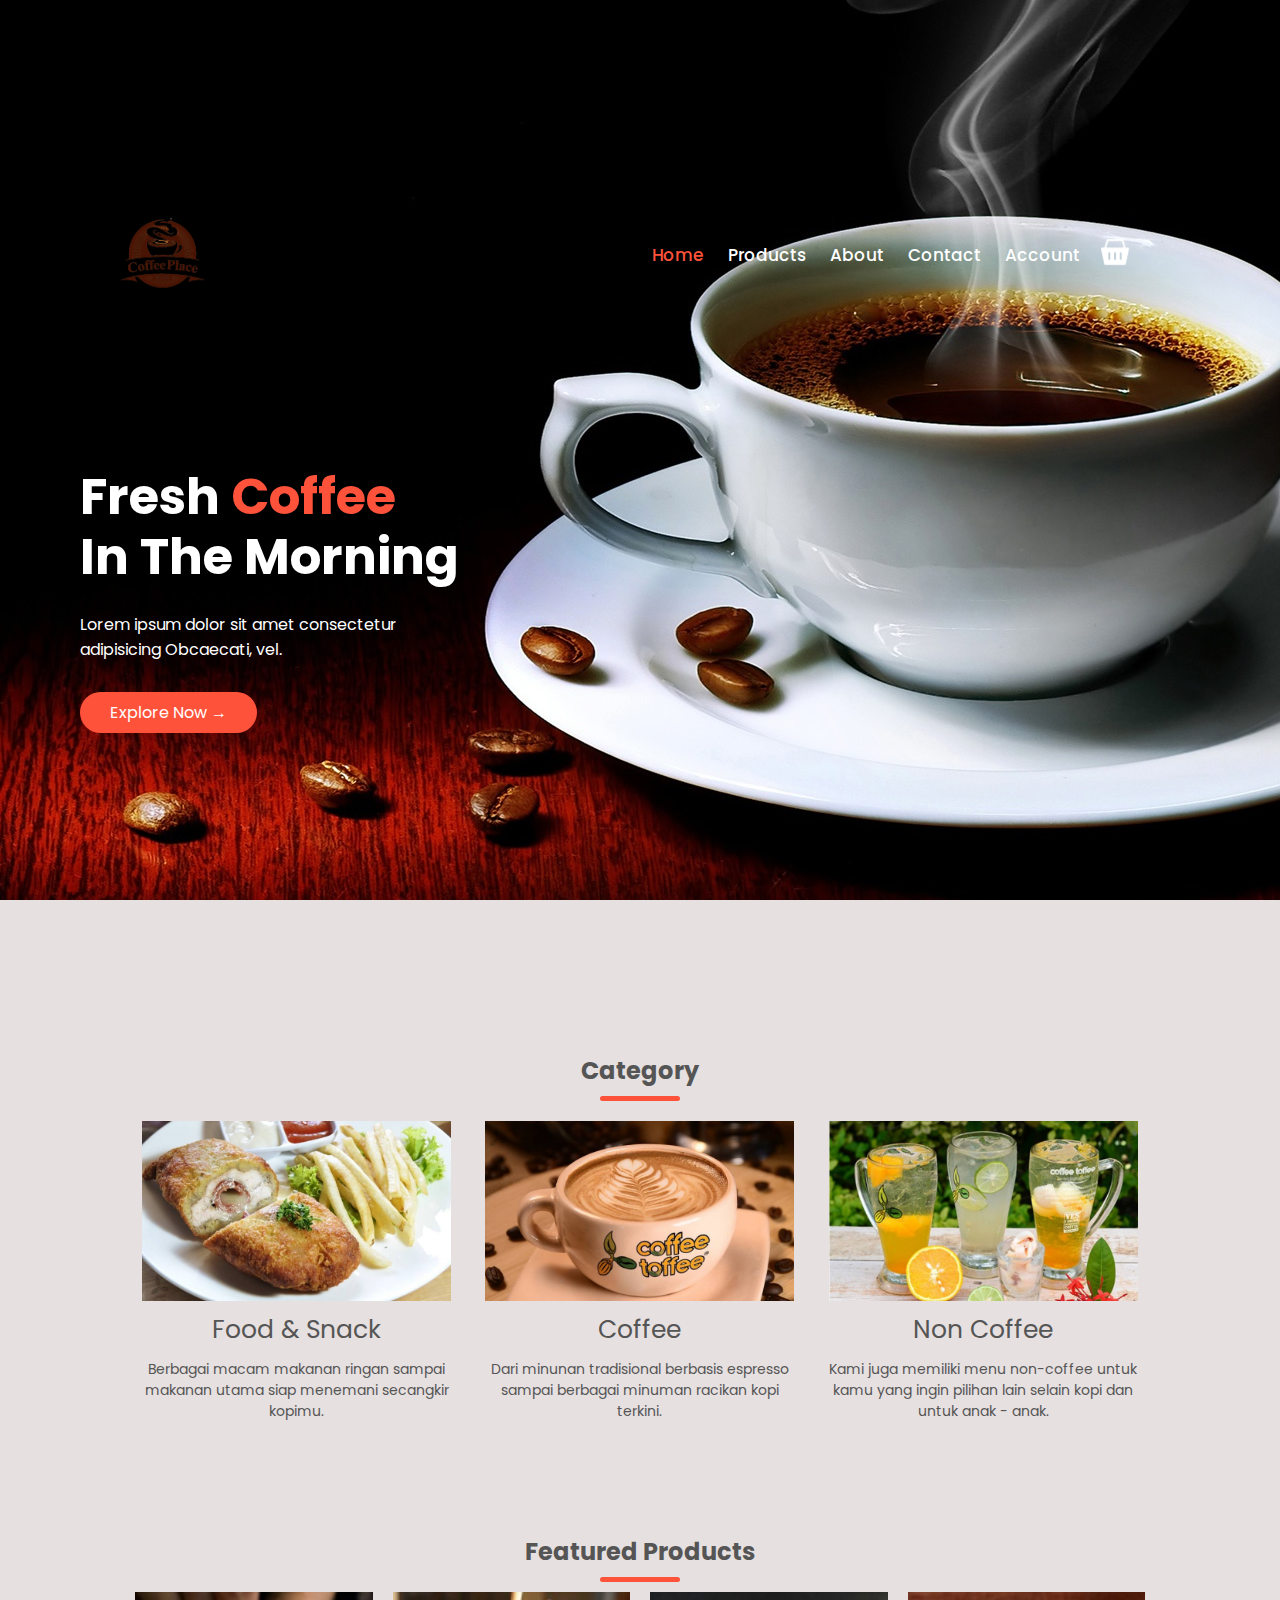
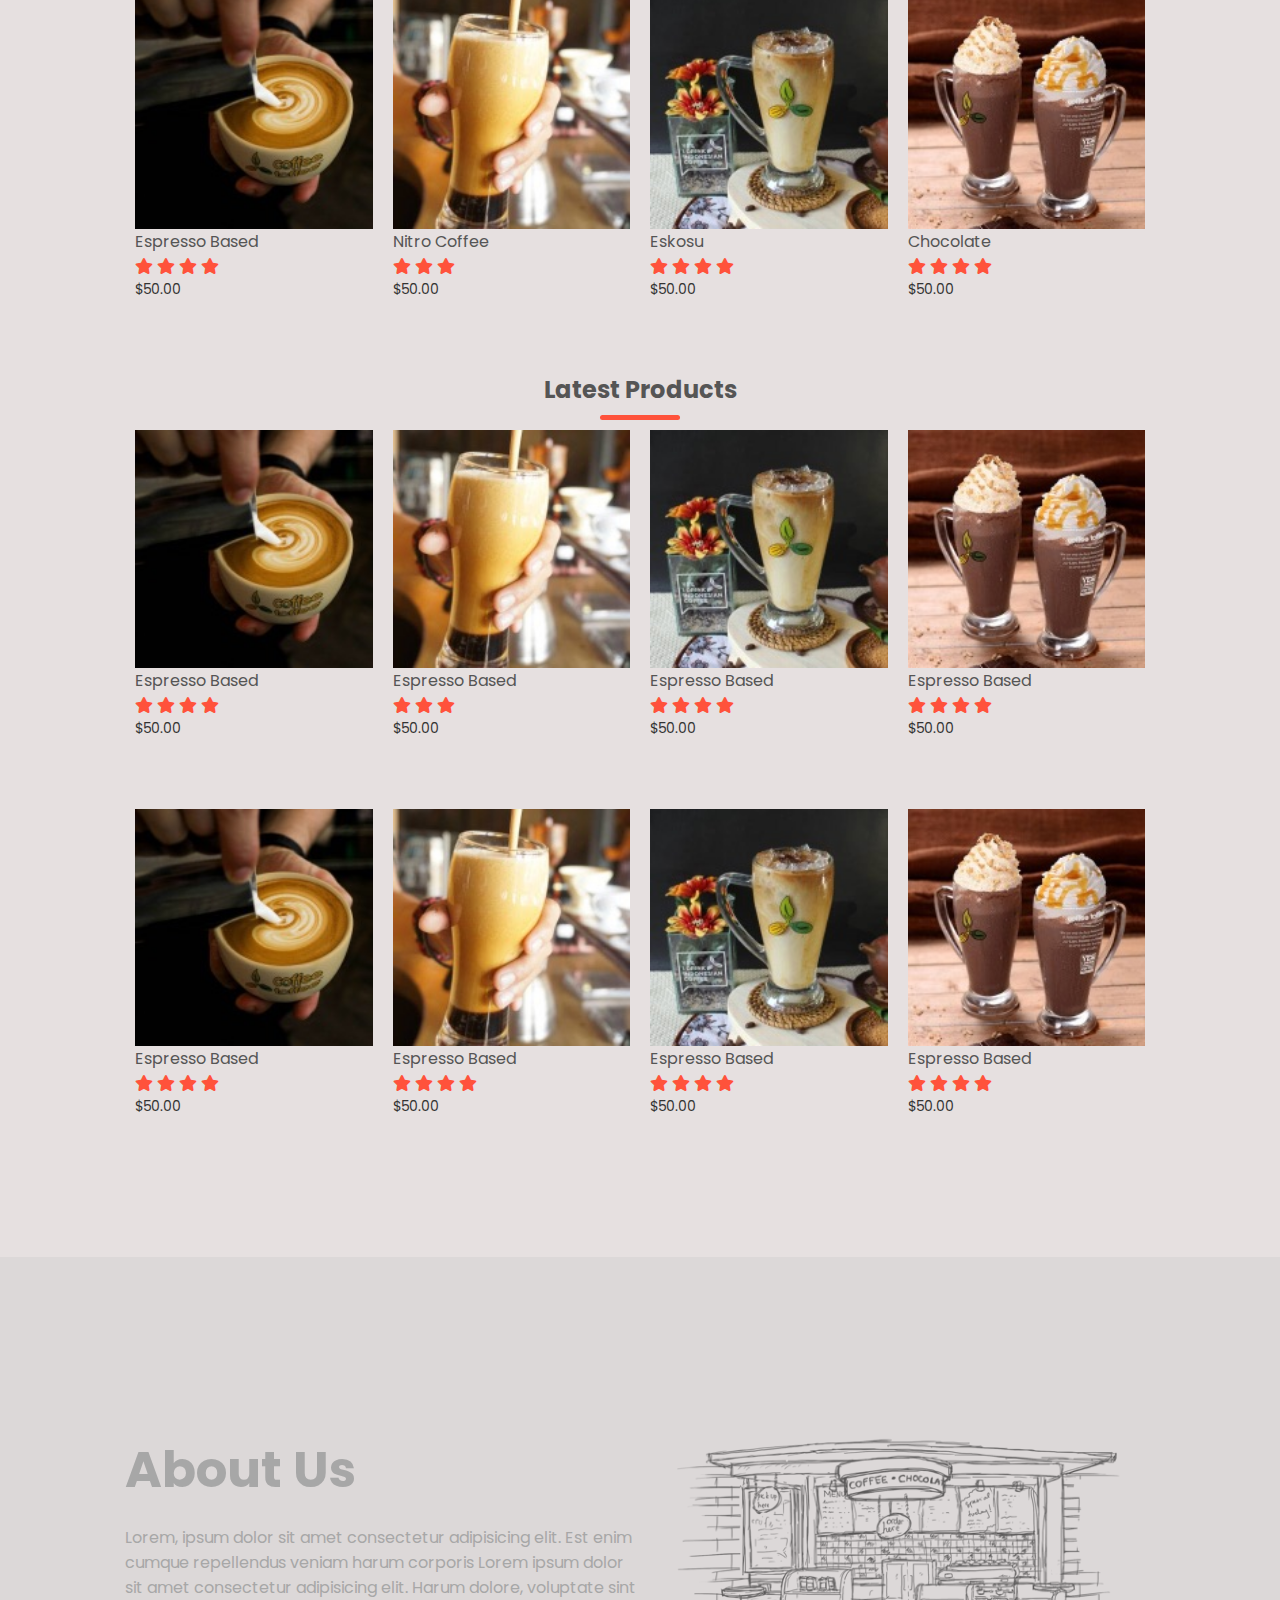
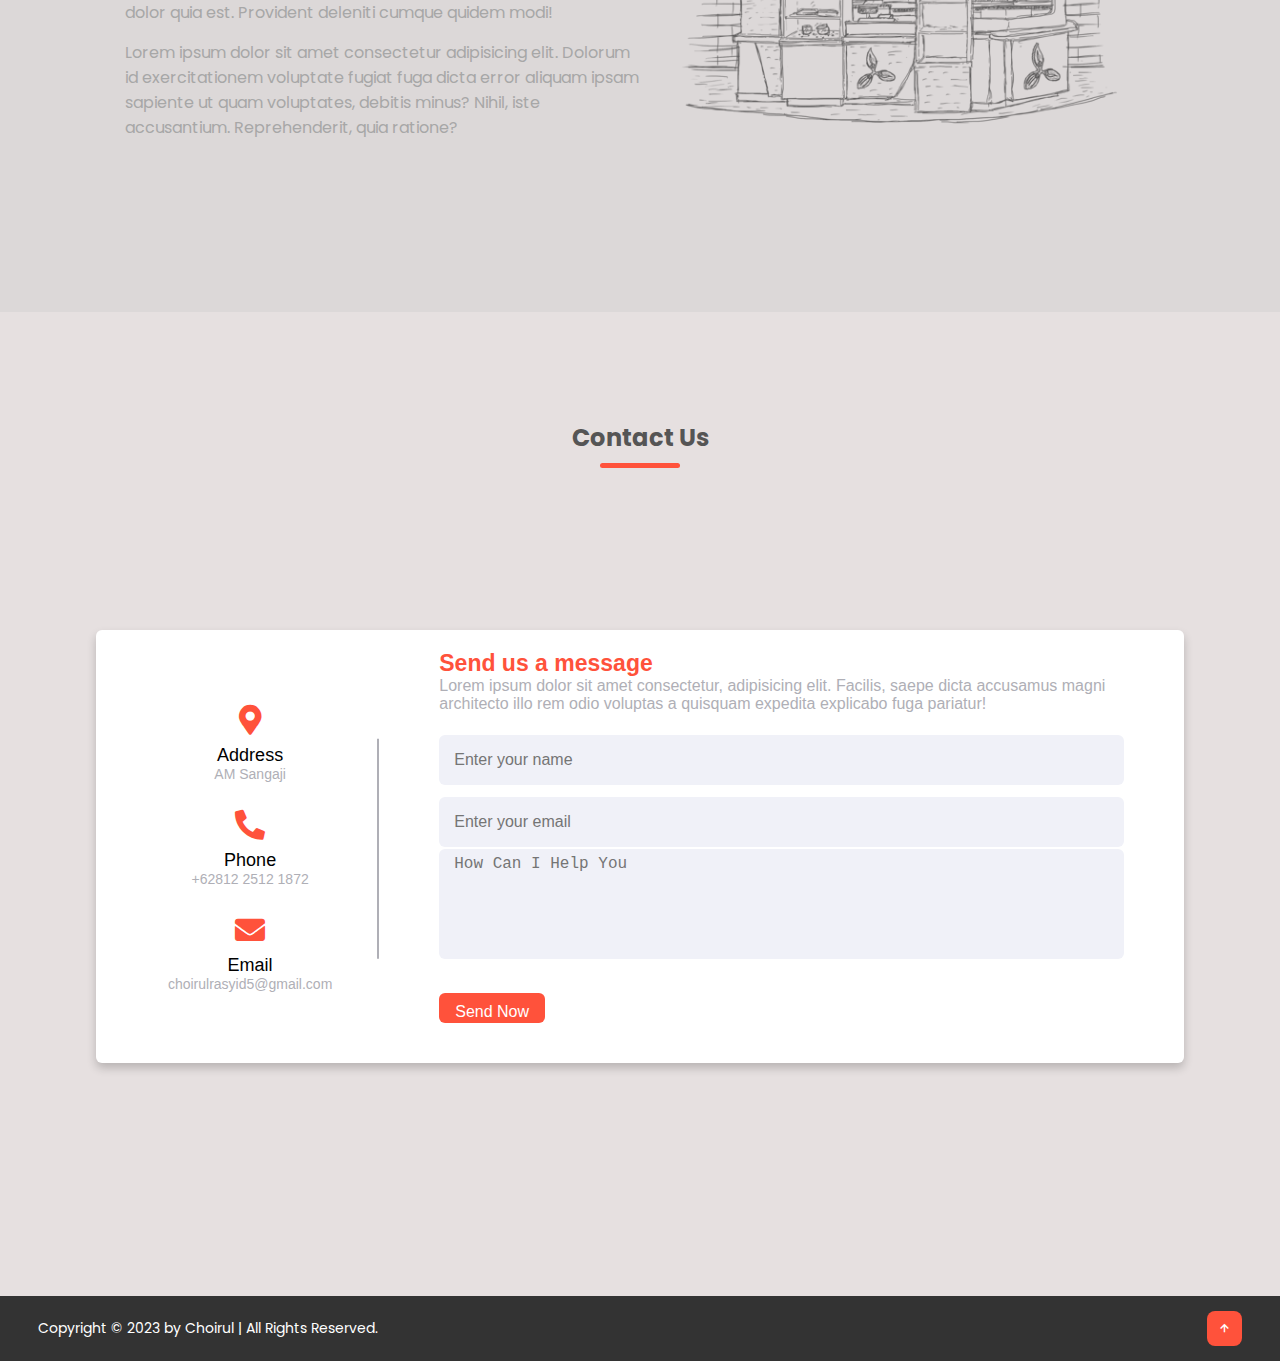
<file: index.html>
<html lang="en">
  <head>
    <meta charset="UTF-8" />
    <meta http-equiv="X-UA-Compatible" content="IE=edge" />
    <meta name="viewport" content="width=device-width, initial-scale=1.0" />
    <title>Coffee-Shop</title>
    <!-- CSS Link -->
    <link rel="stylesheet" href="style.css" />

    <link
      href="https://fonts.googleapis.com/css2?family=Poppins:wght@300;400;500;600;700&display=swap"
      rel="stylesheet"
    />

    <link
      rel="stylesheet"
      href="https://stackpath.bootstrapcdn.com/font-awesome/4.7.0/css/font-awesome.min.css"
    />

    <link
      href="https://unpkg.com/boxicons@2.1.4/css/boxicons.min.css"
      rel="stylesheet"
    />

    <link
      rel="stylesheet"
      href="https://cdnjs.cloudflare.com/ajax/libs/font-awesome/5.15.2/css/all.min.css"
    />

    <link rel="shortcut icon" href="images/logo.png" type="image/x-icon" />
  </head>
  <body>
    <!-- Header -->
    <div class="header" id="home">
      <div class="container">
        <div class="banner"></div>
        <div class="navbar">
          <div class="logo">
            <a href="index.html"><img src="images/logo.png" width="125px"/></a>
          </div>
          <nav>
            <ul id="MenuItems">
              <li><a href="#home" class="active">Home</a></li>
              <li><a href="products.html">Products</a></li>
              <li><a href="#about">About</a></li>
              <li><a href="#contact">Contact</a></li>
              <li><a href="login.html">Account</a></li>
            </ul>
          </nav>
          <a href="cart.html"><img src="images/cart.png" class="cart-icon"/></a>
          <img src="images/menu.png" class="menu-icon" onclick="menutoggle()" />
        </div>
        <div class="row-1">
          <div class="col-1">
            <h1>Fresh <span>Coffee</span><br />In The Morning</h1>
            <p>
              Lorem ipsum dolor sit amet consectetur<br />adipisicing Obcaecati,
              vel.
            </p>
            <a href="" class="btn">Explore Now &#8594;</a>
          </div>
        </div>
      </div>
    </div>
    <!-- End -->

    <!-- Category -->
    <div class="categories">
      <div class="small-container">
        <h2 class="title">Category</h2>
        <div class="row">
          <div class="col-3">
            <img src="images/coffee9.jpg" />
            <h4>Food & Snack</h4>
            <p>
              Berbagai macam makanan ringan sampai makanan utama siap menemani
              secangkir kopimu.
            </p>
          </div>
          <div class="col-3">
            <img src="images/coffee7.jpg" />
            <h4>Coffee</h4>
            <p>
              Dari minunan tradisional berbasis espresso sampai berbagai minuman
              racikan kopi terkini.
            </p>
          </div>
          <div class="col-3">
            <img src="images/coffee8.jpg" />
            <h4>Non Coffee</h4>
            <p>
              Kami juga memiliki menu non-coffee untuk kamu yang ingin pilihan
              lain selain kopi dan untuk anak - anak.
            </p>
          </div>
        </div>
      </div>
    </div>
    <!-- End -->

    <!-- Products -->
    <div class="small-container">
      <h2 class="title">Featured Products</h2>
      <div class="row">
        <div class="col-4">
          <a href="products-detail.html"><img src="images/coffee1.jpg"/></a>
          <h4>Espresso Based</h4>
          <div class="rating">
            <i class="fa fa-star"></i>
            <i class="fa fa-star"></i>
            <i class="fa fa-star"></i>
            <i class="fa fa-star"></i>
            <i class="fa fa-star-o"></i>
          </div>
          <p>$50.00</p>
        </div>
        <div class="col-4">
          <img src="images/coffee2.jpg" />
          <h4>Nitro Coffee</h4>
          <div class="rating">
            <i class="fa fa-star"></i>
            <i class="fa fa-star"></i>
            <i class="fa fa-star"></i>
            <i class="fa fa-star-half-o"></i>
            <i class="fa fa-star-o"></i>
          </div>
          <p>$50.00</p>
        </div>
        <div class="col-4">
          <img src="images/coffee3.jpg" />
          <h4>Eskosu</h4>
          <div class="rating">
            <i class="fa fa-star"></i>
            <i class="fa fa-star"></i>
            <i class="fa fa-star"></i>
            <i class="fa fa-star"></i>
            <i class="fa fa-star-half-o"></i>
          </div>
          <p>$50.00</p>
        </div>
        <div class="col-4">
          <img src="images/coffee4.jpg" />
          <h4>Chocolate</h4>
          <div class="rating">
            <i class="fa fa-star"></i>
            <i class="fa fa-star"></i>
            <i class="fa fa-star"></i>
            <i class="fa fa-star"></i>
            <i class="fa fa-star-o"></i>
          </div>
          <p>$50.00</p>
        </div>
      </div>
      <h2 class="title">Latest Products</h2>
      <div class="row">
        <div class="col-4">
          <img src="images/coffee1.jpg" />
          <h4>Espresso Based</h4>
          <div class="rating">
            <i class="fa fa-star"></i>
            <i class="fa fa-star"></i>
            <i class="fa fa-star"></i>
            <i class="fa fa-star"></i>
            <i class="fa fa-star-o"></i>
          </div>
          <p>$50.00</p>
        </div>
        <div class="col-4">
          <img src="images/coffee2.jpg" />
          <h4>Espresso Based</h4>
          <div class="rating">
            <i class="fa fa-star"></i>
            <i class="fa fa-star"></i>
            <i class="fa fa-star"></i>
            <i class="fa fa-star-half-o"></i>
            <i class="fa fa-star-o"></i>
          </div>
          <p>$50.00</p>
        </div>
        <div class="col-4">
          <img src="images/coffee3.jpg" />
          <h4>Espresso Based</h4>
          <div class="rating">
            <i class="fa fa-star"></i>
            <i class="fa fa-star"></i>
            <i class="fa fa-star"></i>
            <i class="fa fa-star"></i>
            <i class="fa fa-star-half-o"></i>
          </div>
          <p>$50.00</p>
        </div>
        <div class="col-4">
          <img src="images/coffee4.jpg" />
          <h4>Espresso Based</h4>
          <div class="rating">
            <i class="fa fa-star"></i>
            <i class="fa fa-star"></i>
            <i class="fa fa-star"></i>
            <i class="fa fa-star"></i>
            <i class="fa fa-star-o"></i>
          </div>
          <p>$50.00</p>
        </div>
        <div class="col-4">
          <img src="images/coffee1.jpg" />
          <h4>Espresso Based</h4>
          <div class="rating">
            <i class="fa fa-star"></i>
            <i class="fa fa-star"></i>
            <i class="fa fa-star"></i>
            <i class="fa fa-star"></i>
            <i class="fa fa-star-o"></i>
          </div>
          <p>$50.00</p>
        </div>
        <div class="col-4">
          <img src="images/coffee2.jpg" />
          <h4>Espresso Based</h4>
          <div class="rating">
            <i class="fa fa-star"></i>
            <i class="fa fa-star"></i>
            <i class="fa fa-star"></i>
            <i class="fa fa-star"></i>
            <i class="fa fa-star-o"></i>
          </div>
          <p>$50.00</p>
        </div>
        <div class="col-4">
          <img src="images/coffee3.jpg" />
          <h4>Espresso Based</h4>
          <div class="rating">
            <i class="fa fa-star"></i>
            <i class="fa fa-star"></i>
            <i class="fa fa-star"></i>
            <i class="fa fa-star"></i>
            <i class="fa fa-star-o"></i>
          </div>
          <p>$50.00</p>
        </div>
        <div class="col-4">
          <img src="images/coffee4.jpg" />
          <h4>Espresso Based</h4>
          <div class="rating">
            <i class="fa fa-star"></i>
            <i class="fa fa-star"></i>
            <i class="fa fa-star"></i>
            <i class="fa fa-star"></i>
            <i class="fa fa-star-o"></i>
          </div>
          <p>$50.00</p>
        </div>
      </div>
    </div>
    <!-- End -->

    <!-- About -->
    <div class="about" id="about">
      <div class="small-container">
        <div class="row">
          <div class="col-2">
            <h1>About Us</h1>
            <p>
              Lorem, ipsum dolor sit amet consectetur adipisicing elit. Est enim
              cumque repellendus veniam harum corporis Lorem ipsum dolor sit
              amet consectetur adipisicing elit. Harum dolore, voluptate sint
              dolor quia est. Provident deleniti cumque quidem modi!
            </p>
            <p>
              Lorem ipsum dolor sit amet consectetur adipisicing elit. Dolorum
              id exercitationem voluptate fugiat fuga dicta error aliquam ipsam
              sapiente ut quam voluptates, debitis minus? Nihil, iste
              accusantium. Reprehenderit, quia ratione?
            </p>
          </div>
          <div class="col-2">
            <img
              src="images/Coffee_Toffee_-_Sketsa_Coffee_Bar_02_1x.png"
              class="about-img"
            />
          </div>
        </div>
      </div>
    </div>
    <!-- End -->

    <!-- Contact -->
    <h2 class="titlecc">Contact Us</h2>
    <div class="cc" id="contact">
      <div class="contact">
        <div class="content">
          <div class="left-side">
            <div class="address details">
              <i class="fas fa-map-marker-alt"></i>
              <div class="topic">Address</div>
              <div class="text-one">AM Sangaji</div>
            </div>
            <div class="phone details">
              <i class="fas fa-phone-alt"></i>
              <div class="topic">Phone</div>
              <div class="text-one">+62812 2512 1872</div>
            </div>
            <div class="email details">
              <i class="fas fa-envelope"></i>
              <div class="topic">Email</div>
              <div class="text-one">choirulrasyid5@gmail.com</div>
            </div>
          </div>
          <div class="right-side">
            <div class="topic-text">Send us a message</div>
            <p>
              Lorem ipsum dolor sit amet consectetur, adipisicing elit. Facilis,
              saepe dicta accusamus magni architecto illo rem odio voluptas a
              quisquam expedita explicabo fuga pariatur!
            </p>
            <form action="#">
              <div class="input-box">
                <input type="text" placeholder="Enter your name" />
              </div>
              <div class="input-box">
                <input type="text" placeholder="Enter your email" />
              </div>
              <div class="input-box message-box">
                <textarea
                  name=""
                  id=""
                  cols="35"
                  rows="10"
                  placeholder="How Can I Help You"
                  required
                ></textarea>
              </div>
              <div class="button">
                <input type="button" value="Send Now" />
              </div>
            </form>
          </div>
        </div>
      </div>
    </div>
    <!-- End -->

    <!-- Footer -->
    <section class="end">
      <div class="last-text">
        <p>Copyright &copy; 2023 by Choirul | All Rights Reserved.</p>
      </div>
      <div class="top">
        <a href="#home"><i class="bx bx-up-arrow-alt"></i></a>
      </div>
    </section>
    <!-- End -->

    <!-- JS NAVBAR -->
    <script>
      var MenuItems = document.getElementById("MenuItems");

      MenuItems.style.maxHeight = "0px";

      function menutoggle() {
        if (MenuItems.style.maxHeight == "0px") {
          MenuItems.style.maxHeight = "200px";
        } else {
          MenuItems.style.maxHeight = "0px";
        }
      }
    </script>
  </body>
</html>
</file>
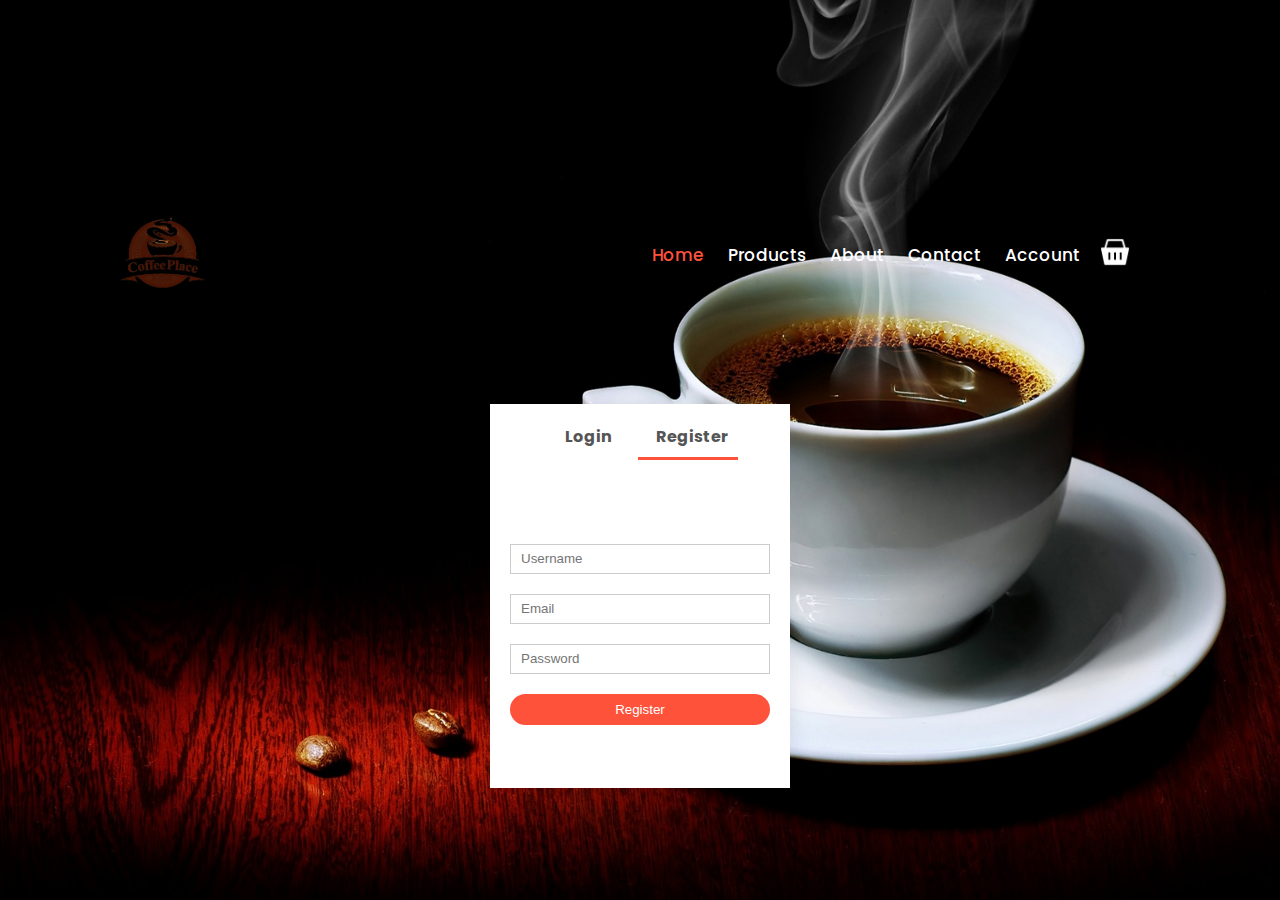
<file: login.html>
<html lang="en">
  <head>
    <meta charset="UTF-8" />
    <meta http-equiv="X-UA-Compatible" content="IE=edge" />
    <meta name="viewport" content="width=device-width, initial-scale=1.0" />
    <title>Coffee-Shop</title>
    <!-- CSS Link -->
    <link rel="stylesheet" href="style.css" />

    <link
      href="https://fonts.googleapis.com/css2?family=Poppins:wght@300;400;500;600;700&display=swap"
      rel="stylesheet"
    />

    <link
      rel="stylesheet"
      href="https://stackpath.bootstrapcdn.com/font-awesome/4.7.0/css/font-awesome.min.css"
    />

    <link rel="shortcut icon" href="images/logo.png" type="image/x-icon" />
  </head>
  <body>
    <!-- Header -->
    <div class="header">
      <div class="container">
        <img src="images/banner.jpg" class="banner" />
        <div class="navbar">
          <div class="logo">
            <a href="index.html"><img src="images/logo.png" width="125px"/></a>
          </div>
          <nav>
            <ul id="MenuItems">
              <li><a href="#" class="active">Home</a></li>
              <li><a href="products.html">Products</a></li>
              <li><a href="index.html">About</a></li>
              <li><a href="index.html">Contact</a></li>
              <li><a href="login.html">Account</a></li>
            </ul>
          </nav>
          <a href="cart.html"><img src="images/cart.png" class="cart-icon"/></a>
          <img src="images/menu.png" class="menu-icon" onclick="menutoggle()" />
        </div>
      </div>
    </div>
    <!-- End -->

    <!-- Login -->
    <div class="login-page">
      <div class="container">
        <div class="row-1">
          <div class="col-1">
            <div class="form-container">
              <div class="form-btn">
                <span onclick="login()">Login</span>
                <span onclick="register()">Register</span>
                <hr id="Indicator" />
              </div>
              <form id="LoginForm">
                <input type="text" placeholder="Username" />
                <input type="password" placeholder="Password" />
                <button type="submit" class="btn">Login</button>
                <a href="">Forgot Password</a>
              </form>
              <form id="RegForm">
                <input type="text" placeholder="Username" />
                <input type="email" placeholder="Email" />
                <input type="password" placeholder="Password" />
                <button type="submit" class="btn">Register</button>
              </form>
            </div>
          </div>
        </div>
      </div>
    </div>
    <!-- End -->

    <!-- Footer -->

    <!-- End -->

    <!-- JS NAVBAR -->
    <script>
      var MenuItems = document.getElementById("MenuItems");

      MenuItems.style.maxHeight = "0px";

      function menutoggle() {
        if (MenuItems.style.maxHeight == "0px") {
          MenuItems.style.maxHeight = "200px";
        } else {
          MenuItems.style.maxHeight = "0px";
        }
      }
    </script>

    <!-- JS LOGIN-REGISTER -->
    <script>
      var LoginForm = document.getElementById("LoginForm");
      var RegForm = document.getElementById("RegForm");
      var Indicator = document.getElementById("Indicator");

      function register() {
        RegForm.style.transform = "translateX(0px)";
        LoginForm.style.transform = "translateX(0px)";
        Indicator.style.transform = "translateX(100px)";
      }
      function login() {
        RegForm.style.transform = "translateX(300px)";
        LoginForm.style.transform = "translateX(300px)";
        Indicator.style.transform = "translateX(0px)";
      }
    </script>
  </body>
</html>
</file>
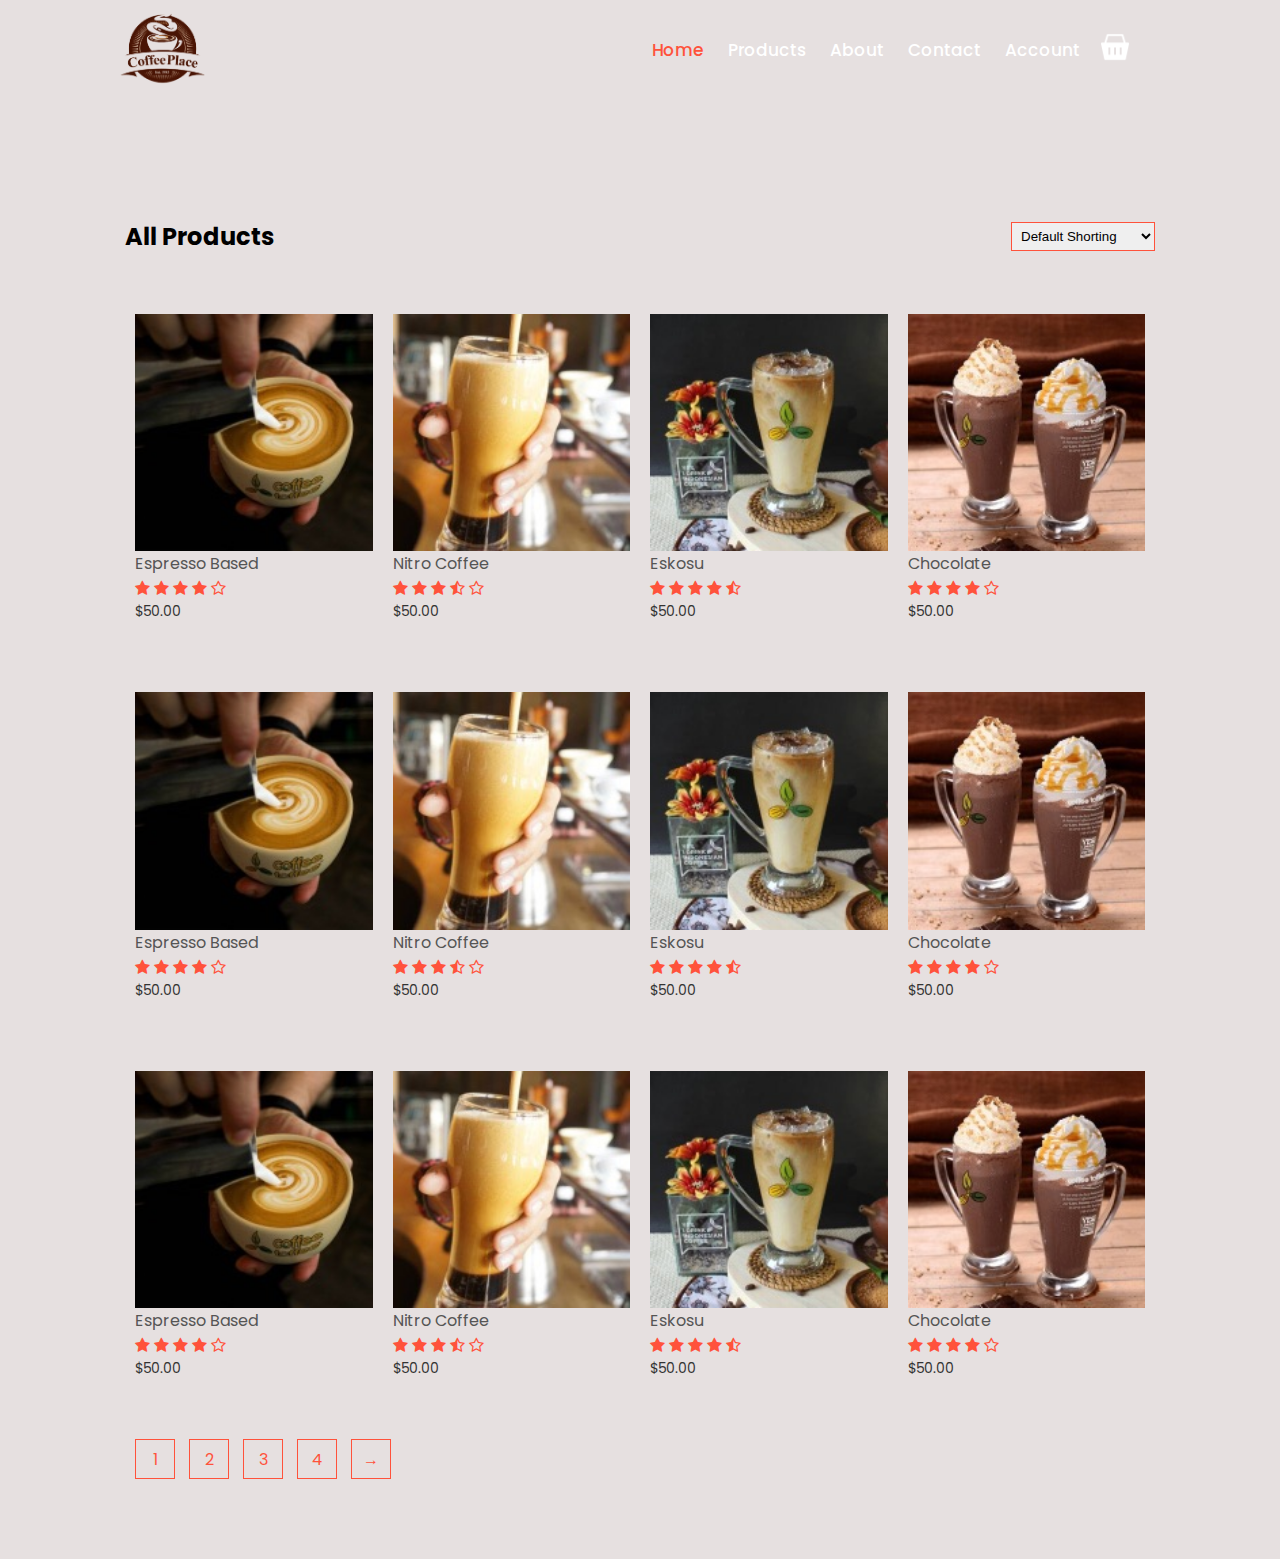
<file: products.html>
<html lang="en">
  <head>
    <meta charset="UTF-8" />
    <meta http-equiv="X-UA-Compatible" content="IE=edge" />
    <meta name="viewport" content="width=device-width, initial-scale=1.0" />
    <title>Coffee-Shop</title>
    <!-- CSS Link -->
    <link rel="stylesheet" href="style.css" />

    <link href="https://fonts.googleapis.com/css2?family=Poppins:wght@300;400;500;600;700&display=swap" rel="stylesheet" />

    <link rel="stylesheet" href="https://stackpath.bootstrapcdn.com/font-awesome/4.7.0/css/font-awesome.min.css" />

    <link rel="shortcut icon" href="images/logo.png" type="image/x-icon" />
  </head>
  <body>
    <!-- Header -->
    <div class="container">
      <div class="navbar-prdct">
        <div class="logo">
          <a href="index.html"><img src="images/logo.png" width="125px" /></a>
        </div>
        <nav>
          <ul id="MenuItems">
            <li><a href="index.html" class="active">Home</a></li>
            <li><a href="products.html">Products</a></li>
            <li><a href="index.html">About</a></li>
            <li><a href="index.html">Contact</a></li>
            <li><a href="login.html">Account</a></li>
          </ul>
        </nav>
        <a href="cart.html"><img src="images/cart.png" class="cart-icon" /></a>
        <img src="images/menu.png" class="menu-icon" onclick="menutoggle()" />
      </div>
    </div>
    <!-- End -->

    <!-- All Products -->
    <div class="small-container">
      <div class="row row-2">
        <h2>All Products</h2>
        <select>
          <option>Default Shorting</option>
          <option>Short by price</option>
          <option>Short by popularity</option>
          <option>Short by rating</option>
          <option>Short by sale</option>
        </select>
      </div>

      <div class="row">
        <div class="col-4">
          <img src="images/coffee1.jpg" />
          <h4>Espresso Based</h4>
          <div class="rating">
            <i class="fa fa-star"></i>
            <i class="fa fa-star"></i>
            <i class="fa fa-star"></i>
            <i class="fa fa-star"></i>
            <i class="fa fa-star-o"></i>
          </div>
          <p>$50.00</p>
        </div>
        <div class="col-4">
          <img src="images/coffee2.jpg" />
          <h4>Nitro Coffee</h4>
          <div class="rating">
            <i class="fa fa-star"></i>
            <i class="fa fa-star"></i>
            <i class="fa fa-star"></i>
            <i class="fa fa-star-half-o"></i>
            <i class="fa fa-star-o"></i>
          </div>
          <p>$50.00</p>
        </div>
        <div class="col-4">
          <img src="images/coffee3.jpg" />
          <h4>Eskosu</h4>
          <div class="rating">
            <i class="fa fa-star"></i>
            <i class="fa fa-star"></i>
            <i class="fa fa-star"></i>
            <i class="fa fa-star"></i>
            <i class="fa fa-star-half-o"></i>
          </div>
          <p>$50.00</p>
        </div>
        <div class="col-4">
          <img src="images/coffee4.jpg" />
          <h4>Chocolate</h4>
          <div class="rating">
            <i class="fa fa-star"></i>
            <i class="fa fa-star"></i>
            <i class="fa fa-star"></i>
            <i class="fa fa-star"></i>
            <i class="fa fa-star-o"></i>
          </div>
          <p>$50.00</p>
        </div>
      </div>
      <div class="row">
        <div class="col-4">
          <img src="images/coffee1.jpg" />
          <h4>Espresso Based</h4>
          <div class="rating">
            <i class="fa fa-star"></i>
            <i class="fa fa-star"></i>
            <i class="fa fa-star"></i>
            <i class="fa fa-star"></i>
            <i class="fa fa-star-o"></i>
          </div>
          <p>$50.00</p>
        </div>
        <div class="col-4">
          <img src="images/coffee2.jpg" />
          <h4>Nitro Coffee</h4>
          <div class="rating">
            <i class="fa fa-star"></i>
            <i class="fa fa-star"></i>
            <i class="fa fa-star"></i>
            <i class="fa fa-star-half-o"></i>
            <i class="fa fa-star-o"></i>
          </div>
          <p>$50.00</p>
        </div>
        <div class="col-4">
          <img src="images/coffee3.jpg" />
          <h4>Eskosu</h4>
          <div class="rating">
            <i class="fa fa-star"></i>
            <i class="fa fa-star"></i>
            <i class="fa fa-star"></i>
            <i class="fa fa-star"></i>
            <i class="fa fa-star-half-o"></i>
          </div>
          <p>$50.00</p>
        </div>
        <div class="col-4">
          <img src="images/coffee4.jpg" />
          <h4>Chocolate</h4>
          <div class="rating">
            <i class="fa fa-star"></i>
            <i class="fa fa-star"></i>
            <i class="fa fa-star"></i>
            <i class="fa fa-star"></i>
            <i class="fa fa-star-o"></i>
          </div>
          <p>$50.00</p>
        </div>
      </div>
      <div class="row">
        <div class="col-4">
          <img src="images/coffee1.jpg" />
          <h4>Espresso Based</h4>
          <div class="rating">
            <i class="fa fa-star"></i>
            <i class="fa fa-star"></i>
            <i class="fa fa-star"></i>
            <i class="fa fa-star"></i>
            <i class="fa fa-star-o"></i>
          </div>
          <p>$50.00</p>
        </div>
        <div class="col-4">
          <img src="images/coffee2.jpg" />
          <h4>Nitro Coffee</h4>
          <div class="rating">
            <i class="fa fa-star"></i>
            <i class="fa fa-star"></i>
            <i class="fa fa-star"></i>
            <i class="fa fa-star-half-o"></i>
            <i class="fa fa-star-o"></i>
          </div>
          <p>$50.00</p>
        </div>
        <div class="col-4">
          <img src="images/coffee3.jpg" />
          <h4>Eskosu</h4>
          <div class="rating">
            <i class="fa fa-star"></i>
            <i class="fa fa-star"></i>
            <i class="fa fa-star"></i>
            <i class="fa fa-star"></i>
            <i class="fa fa-star-half-o"></i>
          </div>
          <p>$50.00</p>
        </div>
        <div class="col-4">
          <img src="images/coffee4.jpg" />
          <h4>Chocolate</h4>
          <div class="rating">
            <i class="fa fa-star"></i>
            <i class="fa fa-star"></i>
            <i class="fa fa-star"></i>
            <i class="fa fa-star"></i>
            <i class="fa fa-star-o"></i>
          </div>
          <p>$50.00</p>
        </div>
      </div>

      <div class="page-btn">
        <span>1</span>
        <span>2</span>
        <span>3</span>
        <span>4</span>
        <span>&#8594;</span>
      </div>
    </div>
    <!-- End -->

    <!-- Footer -->

    <!-- End -->

    <!-- JS NAVBAR -->
    <script>
      var MenuItems = document.getElementById("MenuItems");

      MenuItems.style.maxHeight = "0px";

      function menutoggle() {
        if (MenuItems.style.maxHeight == "0px") {
          MenuItems.style.maxHeight = "200px";
        } else {
          MenuItems.style.maxHeight = "0px";
        }
      }
    </script>
  </body>
</html>
</file>
<file: style.css>
* {
  margin: 0;
  padding: 0;
  box-sizing: border-box;
  scroll-behavior: smooth;
}
body {
  font-family: "Poppins", sans-serif;
  background: #e6e0e0;
}
span {
  color: #ff523b;
}

/* Header */
.header .row-1 {
  margin-top: 70px;
  display: flex;
  align-items: center;
  justify-content: start;
  flex-wrap: wrap;
}
.container {
  margin: auto;
}
.container .banner {
  background-image: url(images/banner.jpg);
  position: relative;
  height: 100vh;
  width: 100%;
  background-position: center;
  display: flex;
  align-items: center;
  justify-content: start;
  z-index: -1000;
}
.navbar {
  display: flex;
  align-items: center;
  padding: 20px;
  margin-top: -51rem;
}
.logo {
  margin-left: 5rem;
}
nav {
  flex: 1;
  text-align: right;
  margin-right: 10rem;
  margin-bottom: 20px;
}
nav ul {
  display: inline-block;
  list-style-type: none;
}
nav ul li {
  display: inline-block;
  margin-right: 20px;
}
nav ul li a {
  font-size: 17px;
  font-weight: 500;
  transition: all 0.45s ease;
}
nav ul li a:hover {
  color: #ff523b;
}
.active {
  color: #ff523b;
}
a {
  text-decoration: none;
  color: #fff;
}
p {
  color: #fff;
}
.cart-icon {
  width: 30px;
  height: 30px;
  margin-left: -10px;
  margin-left: -10rem;
}
.menu-icon {
  width: 35px;
  margin-left: 20px;
  display: none;
  color: #fff;
}
.col-1 {
  flex-basis: 100%;
  min-width: 300px;
  margin: 5rem 0 13rem 5rem;
}
.col-1 h1 {
  font-size: 50px;
  color: #fff;
  line-height: 60px;
  margin: 25px 0;
}
.btn {
  display: inline-block;
  background: #ff523b;
  color: #fff;
  padding: 8px 30px;
  margin: 30px 0;
  border-radius: 30px;
  transition: background 0.5s;
}
.btn:hover {
  background: #563434;
}
/* End */

/* Category */
.categories {
  margin: 70px 0;
}
.categories .title {
  margin-bottom: 20px;
}
.small-container {
  max-width: 1080px;
  margin: auto;
  padding-left: 25px;
  padding-right: 25px;
}
.col-3 {
  flex-basis: 30%;
  min-width: 250px;
  margin-bottom: 30px;
}
.col-3 img {
  width: 100%;
}
.col-3 h4 {
  color: #555;
  font-weight: 400;
  text-align: center;
  font-size: 25px;
  margin-top: 10px;
  margin-bottom: 10px;
}
.col-3 p {
  color: #555;
  font-size: 14px;
  text-align: center;
}
/* End */

/* Products */
.title {
  text-align: center;
  margin: 0 auto;
  position: relative;
  line-height: 60px;
  color: #555;
}
.title::after {
  content: "";
  background: #ff523b;
  width: 80px;
  height: 5px;
  border-radius: 5px;
  position: absolute;
  bottom: 0;
  left: 50%;
  transform: translateX(-50%);
}
.col-4 {
  flex-basis: 25%;
  padding: 10px;
  min-width: 200px;
  margin-bottom: 50px;
  transition: transform 0.5s;
}
.col-4:hover {
  transform: translateY(-5px);
}
.col-4 img {
  width: 100%;
}
h4 {
  color: #555;
  font-weight: normal;
}
.rating {
  color: #ff523b;
}
.col-4 p {
  font-size: 14px;
  color: #333;
}
/* End */

/* About */
.about {
  background-color: #dcd8d8;
  margin-top: 80px;
  padding: 20px 0;
}
.row {
  display: flex;
  align-items: center;
  justify-content: space-around;
  flex-wrap: wrap;
}
.col-2 {
  flex-basis: 50%;
  min-width: 300px;
}
.col-2 h1 {
  color: #a7a7a7;
  font-size: 50px;
  line-height: 60px;
  margin: 25px 0;
}
.col-2 p {
  color: #a7a7a7;
  margin-bottom: 15px;
}
.col-2 .about-img {
  max-width: 100%;
  padding: 50px 0;
}
/* End */

/* Contact */
.titlecc {
  text-align: center;
  margin: 6rem 0 -4.5rem 0;
  position: relative;
  line-height: 60px;
  color: #555;
}
.titlecc::after {
  content: "";
  background: #ff523b;
  width: 80px;
  height: 5px;
  border-radius: 5px;
  position: absolute;
  bottom: 0;
  left: 50%;
  transform: translateX(-50%);
}
.cc {
  min-height: 100vh;
  width: 100%;
  display: flex;
  align-items: center;
  justify-content: center;
  font-family: sans-serif;
}
.contact {
  width: 85%;
  background: #fff;
  border-radius: 6px;
  padding: 20px 60px 30px 40px;
  box-shadow: 0 5px 10px rgba(0, 0, 0, 0.2);
}
.contact .content {
  display: flex;
  align-items: center;
  justify-content: space-between;
}
.contact .content .left-side {
  width: 25%;
  height: 100%;
  display: flex;
  flex-direction: column;
  align-items: center;
  justify-content: center;
  margin-top: 15px;
  position: relative;
}
.content .left-side::before {
  content: "";
  position: absolute;
  height: 70%;
  width: 2px;
  right: -15px;
  top: 50%;
  transform: translateY(-50%);
  background: #afafb6;
}
.content .left-side .details {
  margin: 14px;
  text-align: center;
}
.content .left-side .details i {
  font-size: 30px;
  color: #ff523b;
  margin-bottom: 10px;
}
.content .left-side .details .topic {
  font-size: 18px;
  font-weight: 500;
}
.content .left-side .details .text-one {
  font-size: 14px;
  color: #afafb6;
}
.contact .content .right-side {
  width: 75%;
  margin-left: 75px;
}
.content .right-side .topic-text {
  font-size: 23px;
  font-weight: 600;
  color: #ff523b;
}
.content .right-side p {
  color: #afafb6;
}
.right-side .input-box {
  height: 50px;
  width: 100%;
  margin: 12px 0;
}
.right-side .input-box input,
.right-side .input-box textarea {
  height: 100%;
  width: 100%;
  border: none;
  outline: none;
  font-size: 16px;
  background: #f0f1f8;
  border-radius: 6px;
  padding: 0 15px;
  resize: none;
}
.right-side .message-box {
  min-height: 110px;
}
.right-side .input-box textarea {
  padding-top: 6px;
}
.right-side .button {
  display: inline-block;
  margin-top: 12px;
}
.right-side .button input[type="button"] {
  color: #fff;
  font-size: 16px;
  outline: none;
  border: none;
  padding: 10px 16px;
  border-radius: 6px;
  background: #ff523b;
  cursor: pointer;
  transition: all 0.3s ease;
}
.button input[type="button"]:hover {
  background: #563434;
}
/* End */

/* Footer */
.end {
  padding: 20px 15%;
  display: flex;
  flex-wrap: wrap;
  align-items: center;
  justify-content: space-between;
  gap: 2rem;
  background: #333;
}

.last-text p {
  color: #fff;
  font-size: 14px;
}

.top i {
  padding: 10px;
  border-radius: 8px;
  font-size: 15px;
  color: #fff;
  background: #ff523b;
}
/* End */

/* All Products */
.navbar-prdct {
  display: flex;
  align-items: center;
  padding: 20px;
  margin-top: -25px;
}
.row-2 {
  justify-content: space-between;
  margin: 100px auto 50px;
}
select {
  border: 1px solid #ff523b;
  padding: 5px;
}
select:focus {
  outline: none;
}
.page-btn {
  margin: 0 auto 80px;
}
.page-btn span {
  display: inline-block;
  border: 1px solid #ff523b;
  margin-left: 10px;
  width: 40px;
  height: 40px;
  text-align: center;
  line-height: 40px;
  cursor: pointer;
}
.page-btn span:hover {
  background-color: #ff523b;
  color: #fff;
}
/* End */

/* Login */
.form-container {
  background: #fff;
  width: 300px;
  height: 384px;
  position: relative;
  text-align: center;
  padding: 20px 0;
  margin: auto;
  box-shadow: 0 0 20px 0px rgba(0, 0, 0, 0.1);
  overflow: hidden;
}
.form-container span {
  font-weight: bold;
  padding: 0 10px;
  color: #555;
  cursor: pointer;
  display: inline-block;
  width: 100px;
}
.form-btn {
  display: inline-block;
}
.form-container form {
  max-width: 300px;
  padding: 0 20px;
  position: absolute;
  top: 130px;
  transition: transform 1s;
}
form input {
  width: 100%;
  height: 30px;
  margin: 10px 0;
  padding: 0 10px;
  border: 1px solid #ccc;
}
form .btn {
  width: 100%;
  border: none;
  cursor: pointer;
  margin: 10px 0;
}
form .btn:focus {
  outline: none;
}
#LoginForm {
  left: -300px;
}
#RegForm {
  left: 0;
}
form a {
  font-size: 12px;
}
#Indicator {
  width: 100px;
  border: none;
  background: #ff523b;
  height: 3px;
  margin-top: 8px;
  transform: translateX(100px);
  transition: transform 1s;
}
/* End */

/* Responsive */
@media (max-width: 1480px) {
  .navbar {
    margin-top: -45rem;
  }
  .col-1 {
    margin: 3rem 0 13rem 5rem;
  }
  .end {
    padding: 15px 3%;
  }
  .login-page .col-1 {
    flex-basis: 100%;
    min-width: 300px;
    margin: 5rem 0 5rem 0;
  }
}

@media (max-width: 1100px) {
  .navbar {
    margin-top: -40rem;
  }
  nav {
    margin-right: 5rem;
  }
  .cart-icon {
    margin-left: -5rem;
  }
  .col-1 h1 {
    font-size: 40px;
    margin: 0;
  }
  .col-2 h1 {
    font-size: 40px;
  }
  .end {
    padding: 10px 2%;
  }
  .login-page .col-1 {
    flex-basis: 100%;
    min-width: 300px;
    margin: 3rem 0 0rem 0;
  }
}

@media (max-width: 950px) {
  .end {
    padding: 7px 1.8%;
  }
  .contact {
    width: 90%;
    padding: 30px 40px 40px 35px;
  }
  .contact .content .right-side {
    width: 75%;
    margin-left: 55px;
  }
}

@media only screen and (max-width: 800px) {
  nav ul {
    position: absolute;
    top: 70px;
    left: 0;
    background: #333;
    width: 100%;
    overflow: hidden;
    transition: max-height 0.5s;
  }
  nav ul li {
    display: block;
    margin-right: 50px;
    margin-top: 10px;
    margin-bottom: 10px;
  }
  nav ul li a {
    color: #fff;
  }
  .logo {
    margin-left: 10px;
  }
  .cart-icon {
    margin-bottom: 20px;
  }
  .col-1 h1 {
    font-size: 35px;
    margin: -20px 0 0 0;
  }
  .menu-icon {
    display: block;
    cursor: pointer;
    margin: -15px 0 0 0;
  }
  .titlecc {
    margin: 6rem 0 -1rem 0;
  }
  .contact {
    margin: 40px 0;
    height: 100%;
  }
  .contact .content {
    flex-direction: column-reverse;
  }
  .contact .content .left-side {
    width: 100%;
    flex-direction: row;
    margin-top: 40px;
    justify-content: center;
    flex-wrap: wrap;
  }
  .contact .content .left-side::before {
    display: none;
  }
  .contact .content .right-side {
    width: 100%;
    margin-left: 0;
  }
}

@media only screen and (max-width: 600px) {
  .row {
    text-align: center;
  }
  .col-2,
  .col-3,
  .col-4 {
    flex-basis: 100%;
  }
}

@media (max-width: 480px) {
  .container .banner {
    height: 100vh;
    width: 100%;
    background-position: center;
    display: flex;
    align-items: center;
    justify-content: start;
  }
  .col-1 {
    margin: 1rem 0 13rem 5rem;
  }
  .col-1 h1 {
    font-size: 30px;
    margin: 25px 0;
  }
  .cart-icon {
    margin-left: -3rem;
  }
  .menu-icon {
    margin: -20px 20px 0 0;
  }
  .btn {
    padding: 8px 15px;
  }
  .categories {
    margin: -40px 0 30px 0;
  }
  .col-2 h1 {
    font-size: 30px;
  }
  .top {
    display: none;
  }
}

@media (max-width: 375px) {
  .btn {
    padding: 5px 15px;
  }
  .col-1 {
    margin: 1rem 0 13rem 40px;
  }
  .col-1 h1 {
    font-size: 25px;
    margin: 15px 0;
    line-height: 40px;
  }
}

@media (max-width: 340px) {
  .col-1 {
    margin: 1rem 0 13rem 40px;
  }
}
</file>
